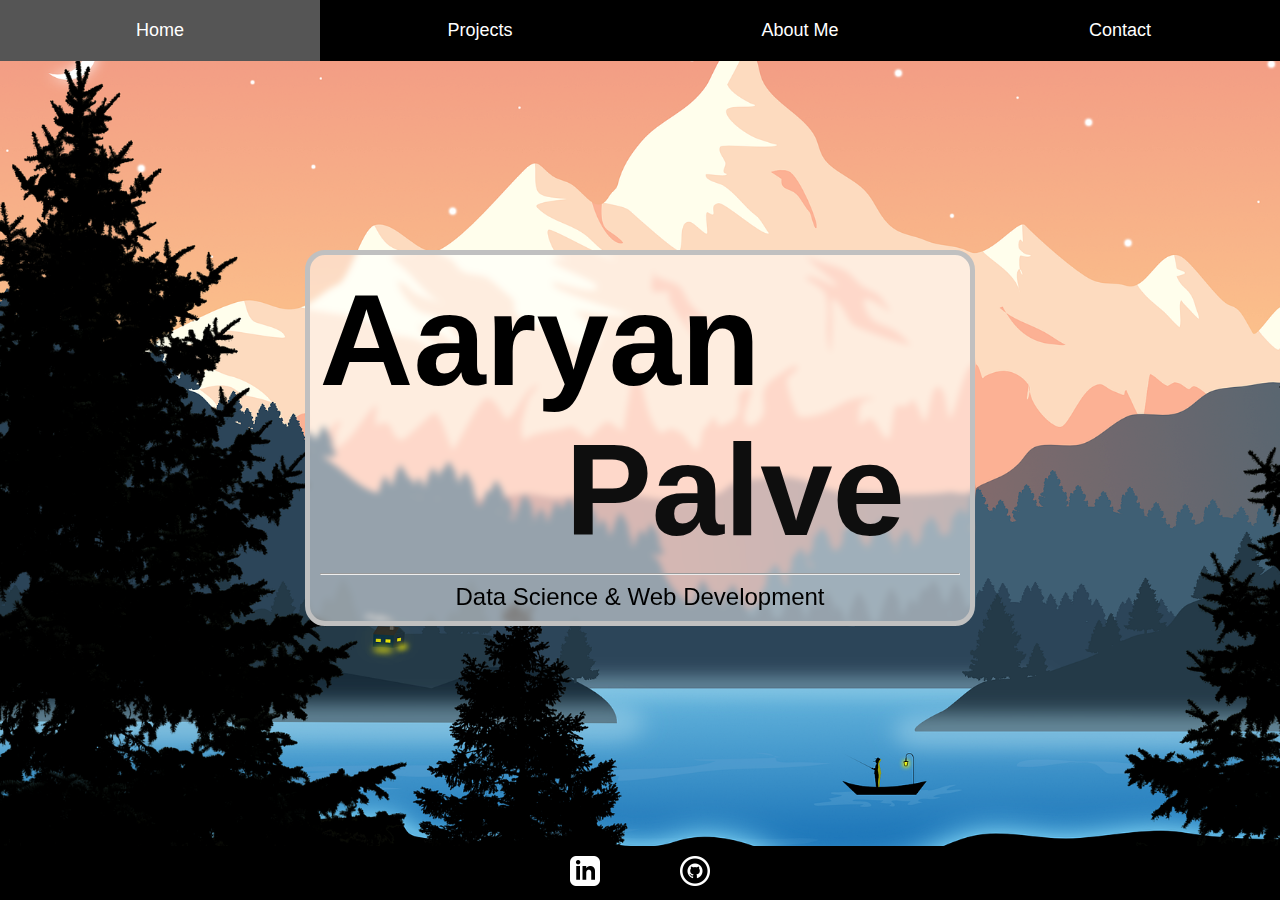
<file: index.html>
<!DOCTYPE html>
<html lang="en">

<head>
    <meta charset="UTF-8">
    <meta name="viewport" content="width=device-width, initial-scale=1.0">
    <link rel="stylesheet" type="text/css" href="style/styles.css">
    <link rel="icon" type="image/png" href="style/images/Dino_green.ico">
    <title>Aaryan Palve</title>
</head>

<body>
    <div class="navbar">
        <ul>
            <li><a href="index.html" class="active">Home</a></li>
            <li><a href="projects.html">Projects</a></li>
            <li><a href="about.html">About Me</a></li>
            <li><a href="contact.html">Contact</a></li>
        </ul>
    </div>

    <div class="name-container">
        <div class="name">
            <span class="first-name big-bold">Aaryan</span><br>
            <span class="last-name big-bold">Palve</span>
            <hr>
        </div>



        <a style="font-family: 'Arimo';  padding: 30px; font-weight:400;  font-size: 24px; font-style: bold;">Data Science & Web Development</a>
    </div>
 
    <div class="footer">
        <a href="https://www.linkedin.com/in/aaryan-palve-6124372b7/"><img src="style/images/linkedin_icon.png" alt="LinkedIn"></a>
        <a href="https://github.com/AaryanPalve5"><img src="style/images/github_icon.png" alt="GitHub"></a>
    </div> 
    <script src="script/navbar.js"></script>
</body>

</html>
</file>
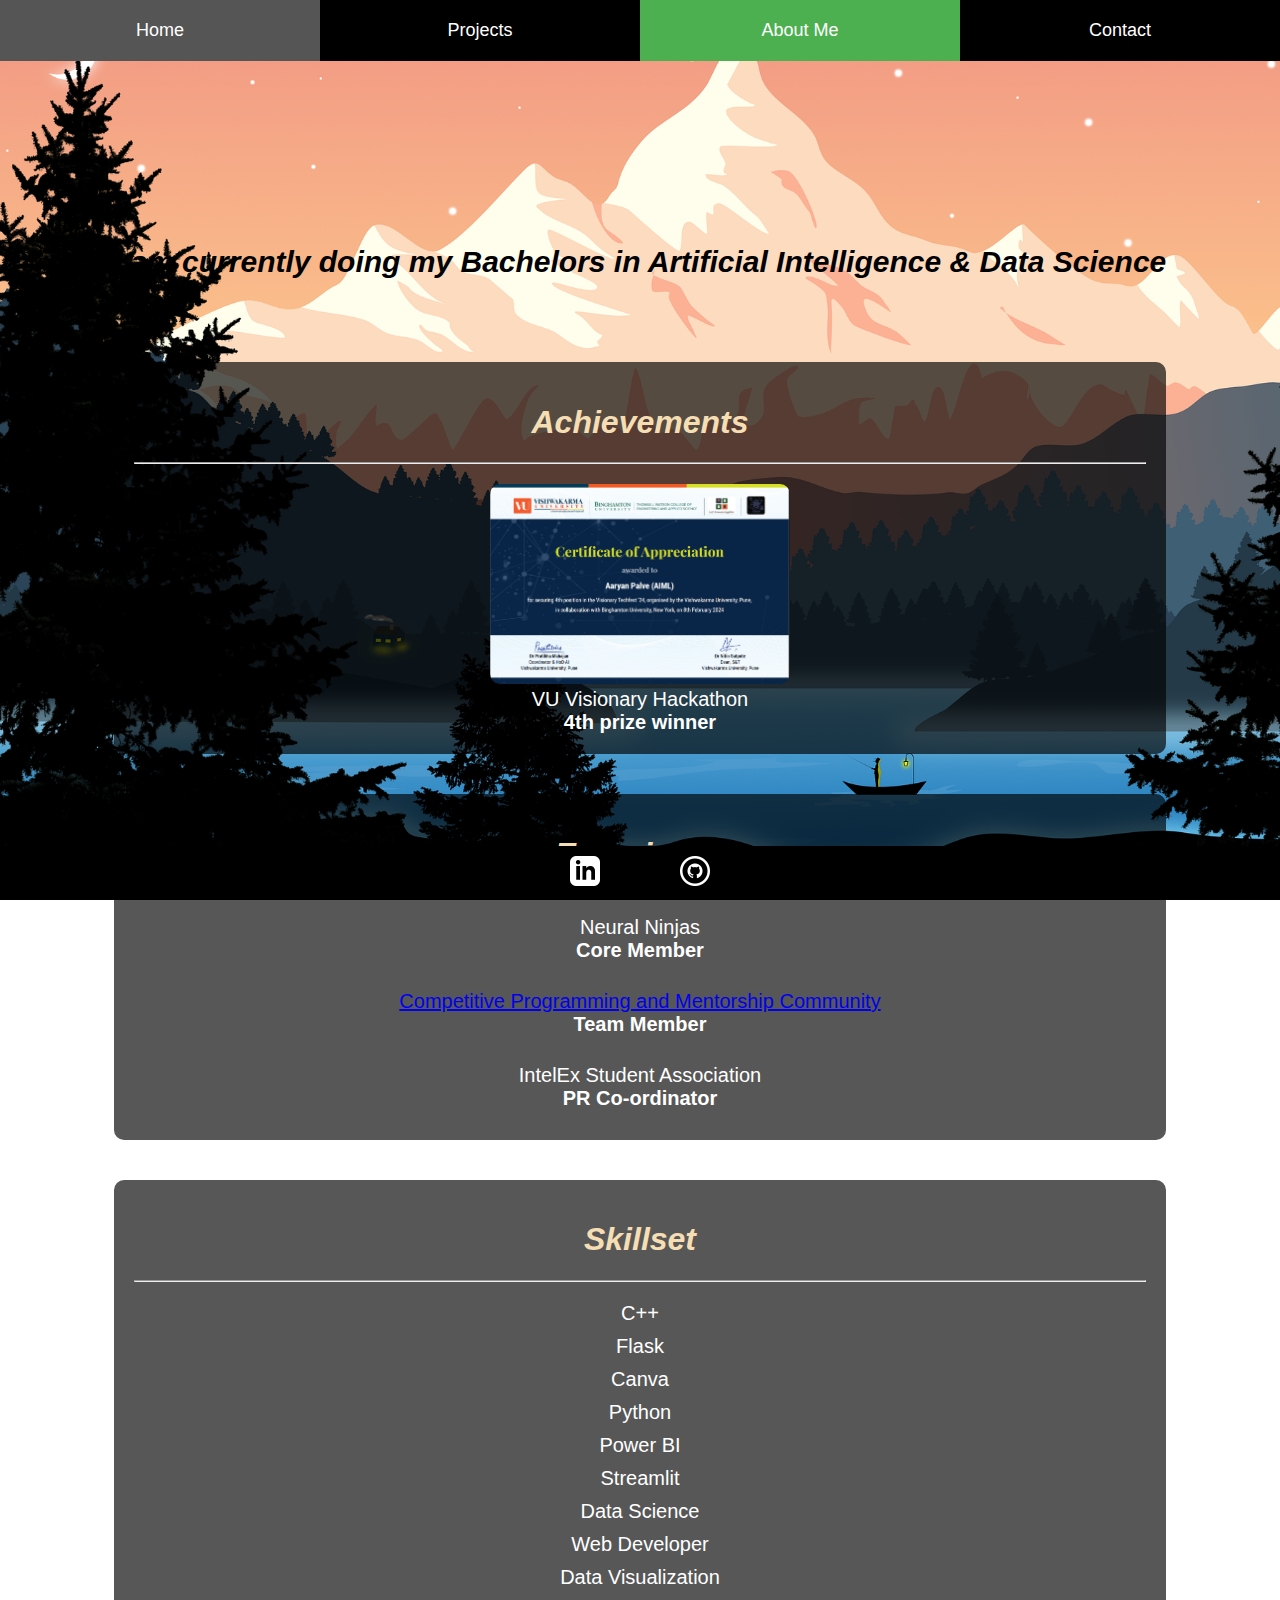
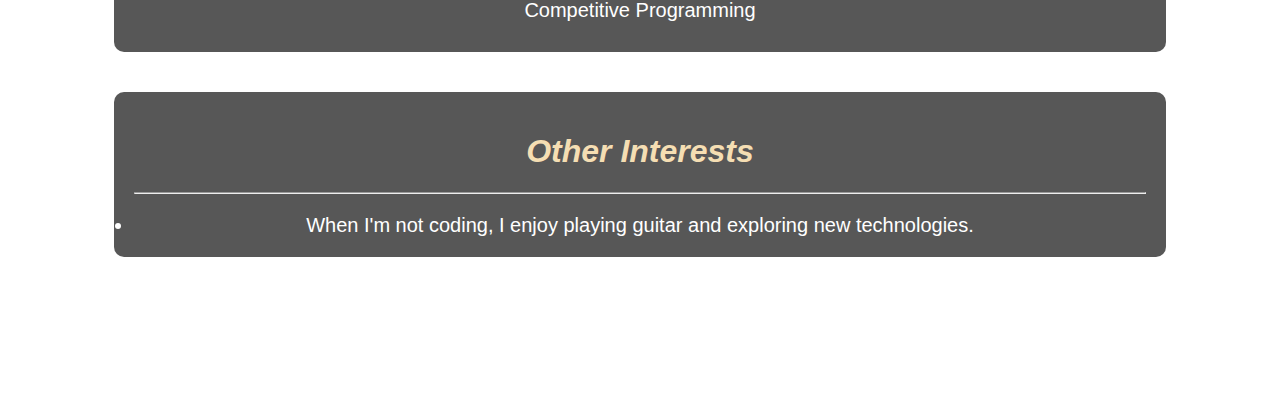
<file: about.html>
<!DOCTYPE html>
<html lang="en">
<head>
    <meta charset="UTF-8">
    <meta name="viewport" content="width=device-width, initial-scale=1.0">
    <link rel="stylesheet" type="text/css" href="style/aboutstyles.css">
    <link rel="icon" type="image/png" href="style\images\Dino_green.ico">
  
    <title>About Me</title>
</head>
<body>

    <div class="navbar" style="padding: 0px;">
        <ul>
            <li><a href="index.html">Home</a></li>
            <li><a href="projects.html">Projects</a></li>
            <li><a href="about.html" class="active">About Me</a></li>
            <li><a href="contact.html">Contact</a></li>
        </ul>
    </div>
    

    <div class="container" >
        
            <div class="header">
        
                <h2 style="font-style: italic; font-size: 30px; margin-top: 60px; "><br><br><br>I am currently doing my Bachelors in Artificial Intelligence & Data Science</h2>
            </div>
            
            
        <br>
        
        

        <div class="section achievements-section" style="background-color: rgba(0, 0, 0, 0.659); color: white;">
            <h1 style="color: wheat;">Achievements</h1>
            <hr>
            <div class="content"  >
                <div class="image-container">
                    <img src="style\images\certificate.png" alt="Certificate">
                </div>
                <ul>
                    <li style="text-align: center; "> VU Visionary Hackathon</li> <li style="text-align: center; font-weight: bold;">4th prize winner<br>
                   </li> 
                </ul>
            </div>
        </div>

        <div class="section experience-section" style="background-color: rgba(0, 0, 0, 0.659); color: white;">
            <h1 style="color: wheat;">Experience</h1>
            <hr>
            <ul>
                <li>Neural Ninjas  <br><a style="font-weight: bold;">Core Member</a> </li>
                <br>
                <li>  <a  href="https://www.cpmcdypcoe.club/" >Competitive Programming and Mentorship Community</a>
                    <br><a style="font-weight: bold;" >Team Member</a></li>
                <br>
                <li>IntelEx Student Association<br><a style="font-weight: bold;">PR Co-ordinator </a> </li>
            </ul>
        </div>

        <div class="section skillset-section" style="background-color: rgba(0, 0, 0, 0.659); color: white;">
            <h1 style="color: wheat;">Skillset</h1>
            <hr>
            <ul>
                <li>C++</li>
                <li>Flask</li>
                <li>Canva</li>
                <li>Python</li>
                <li>Power BI</li>
                <li>Streamlit</li>
                <li>Data Science</li>
                <li>Web Developer</li>
                <li>Data Visualization</li>
                <li>Competitive Programming</li>
            </ul>
        </div>

        <div class="section other-interests-section"  style="background-color: rgba(0, 0, 0, 0.659); color: white;">
            <h1 style="color: wheat;">Other Interests</h1>
            <hr>
            <li>When I'm not coding, I enjoy playing guitar and exploring new technologies.</li>
        </div>
    </div>

    <div class="footer" style="padding-top: 10px; margin-top: 100px;">
        <a href="https://www.linkedin.com/in/aaryan-palve-6124372b7/"><img src="style\images\linkedin_icon.png" alt="LinkedIn"></a>
        <a href="https://github.com/AaryanPalve5"><img src="style\images\github_icon.png" alt="GitHub"></a>
    </div>

    <script src="script/navbar.js"></script>
</body>
</html>
</file>
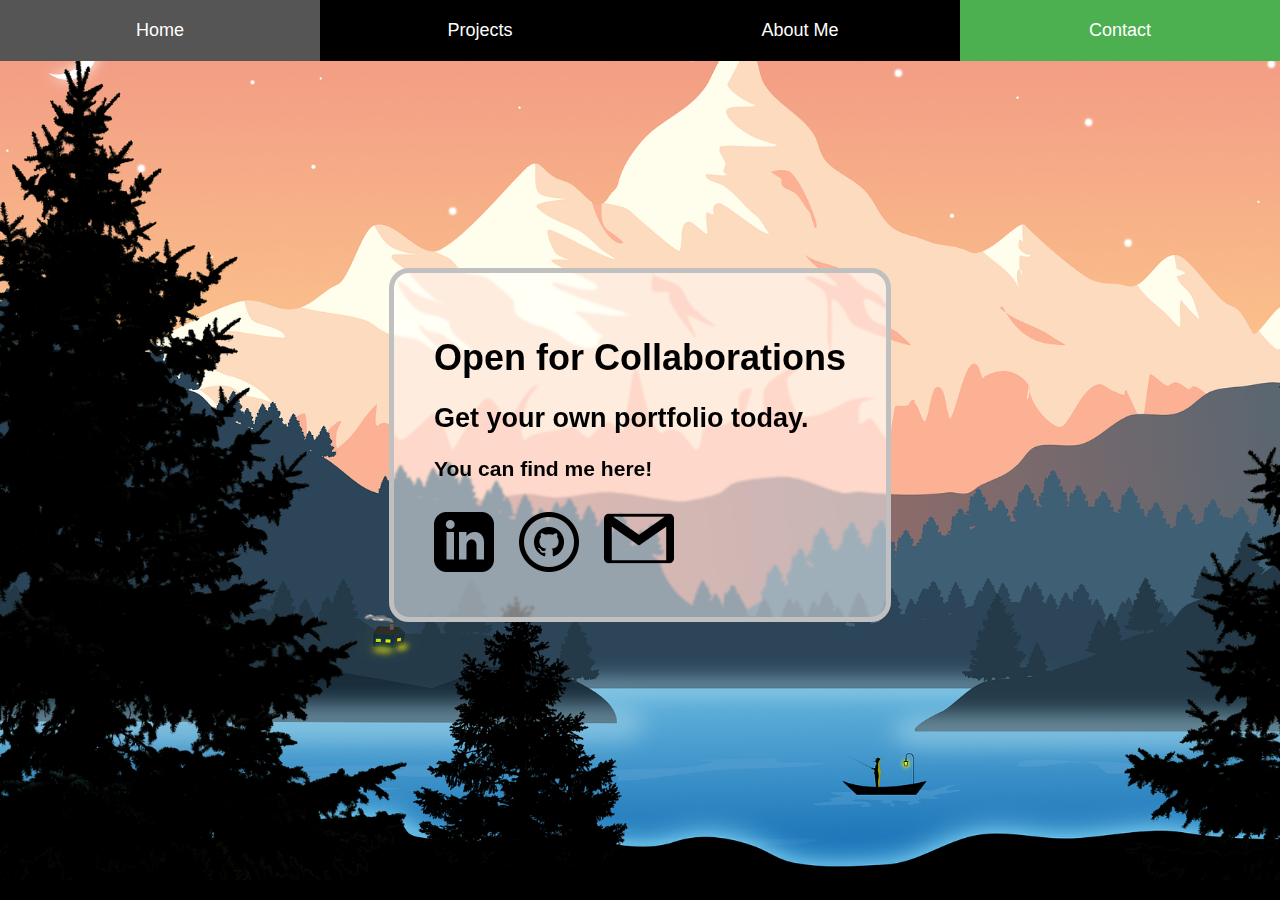
<file: contact.html>
<!DOCTYPE html>
<html lang="en">

<head>
    <meta charset="UTF-8">
    <meta name="viewport" content="width=device-width, initial-scale=1.0">
    <link rel="stylesheet" type="text/css" href="style/styles.css">
    <link rel="icon" type="image/png" href="style/images/Dino_green.ico">
    <title>Contact</title>
</head>

<body>
    <div class="navbar">
        <ul>
            <li><a href="index.html">Home</a></li>
            <li><a href="projects.html">Projects</a></li>
            <li><a href="about.html">About Me</a></li>
            <li><a href="contact.html" class="active">Contact</a></li>
        </ul>
    </div>

    <div class="contact_container">
        <div class="content">
            <h1 class="background-text typewriter">Open for Collaborations</h1>
            <h2 class="background-text">Get your own portfolio today.</h2>
            <h3 class="background-text">You can find me here!</h3>
            <div class="social-links">
                <a class="linkedin_img" href="https://www.linkedin.com/in/aaryan-palve-6124372b7/"><img src="style/images/iconmonstr-linkedin-3-240.png" alt="LinkedIn" width="60"></a>
                <a class="github_img" href="https://github.com/AaryanPalve5"><img src="style/images/iconmonstr-github-5-240.png" alt="GitHub" width="60"></a>
                <a class="gmail_icon" href="mailto:doesaspcode@gmail.com"><img src="style/images/gmail_icon.png" alt="Gmail" width="70"></a>
            </div>
        </div>
    </div>

    <div class="footer"></div>

    <script src="script/navbar.js"></script>
</body>

</html>
</file>
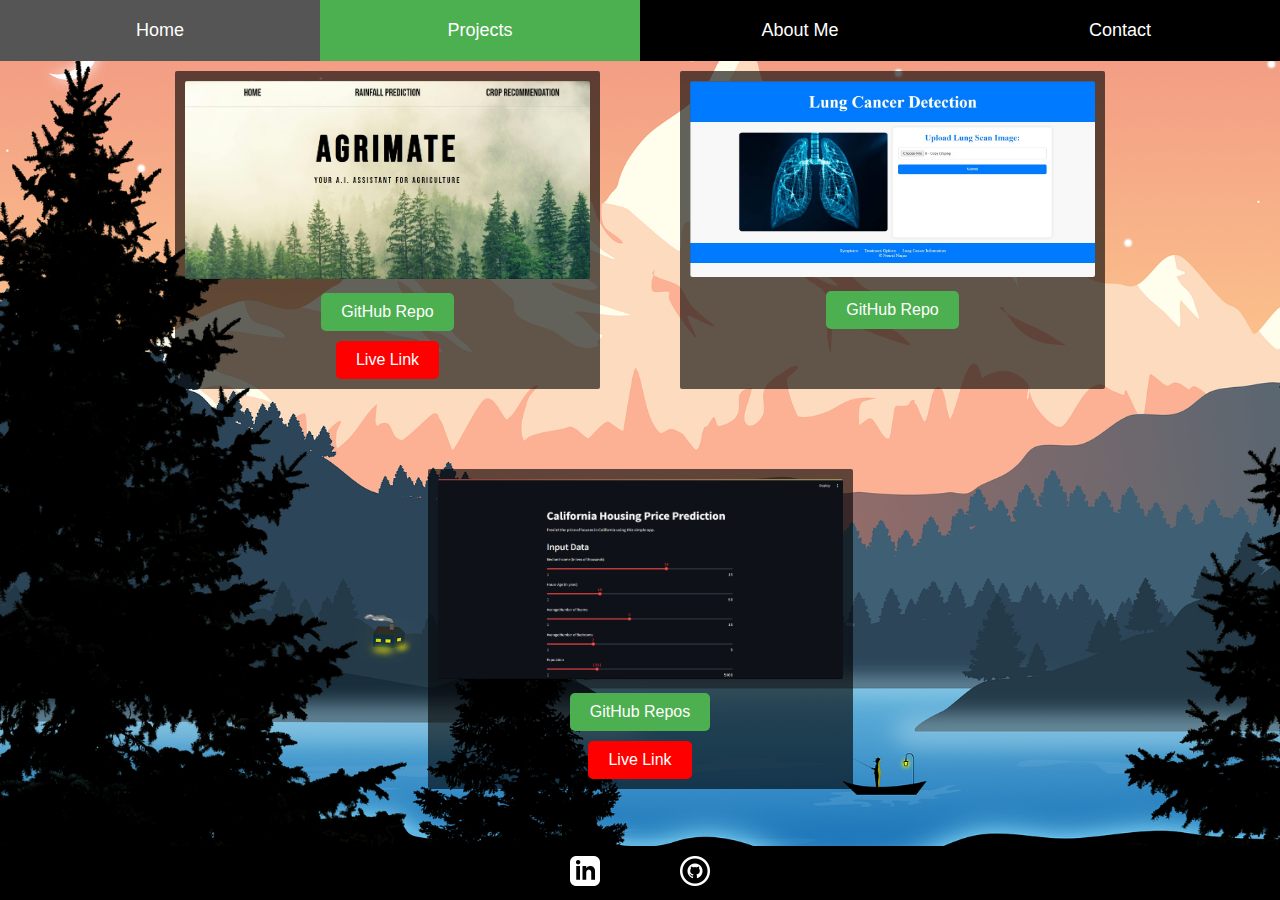
<file: projects.html>
<!DOCTYPE html>
<html lang="en">
<head>
    <meta charset="UTF-8">
    <meta name="viewport" content="width=device-width, initial-scale=1.0">
    <link rel="icon" type="image/png" href="style/images/Dino_green.ico">
    <title>Projects</title>
    <link rel="stylesheet" type="text/css" href="style/projectstyle.css">
</head>
<body>
    <div class="navbar">
        <ul>
            <li><a href="index.html">Home</a></li>
            <li><a href="projects.html" class="active">Projects</a></li>
            <li><a href="about.html">About Me</a></li>
            <li><a href="contact.html">Contact</a></li>
        </ul>
    </div>

    <div class="project-container">
        <div class="project">
            <div class="image-container">
                <img src="style/images/Agrimate.png" alt="AgriMate">
            </div>
            <a href="https://github.com/AaryanPalve5/Agri-mate.github.io" target="_blank">GitHub Repo</a>
            <a href="https://agrimate-github-io.onrender.com/" target="_blank" style="background-color: red;">Live Link</a>
        </div>

        <div class="project">
            <div class="image-container">
                <img src="style/images/LCG.jpg" alt="LCG">
            </div>
            <a href="https://github.com/AaryanPalve5/VIIT-Hackathon" target="_blank">GitHub Repo</a>
        </div>

        <div class="project">
            <div class="image-container">
                <img src="style/images/Project1_1.png" alt="Lung Cancer Detection">
            </div>
            <a href="https://github.com/capybara-brain346/VIIT-Hackathon" target="_blank">GitHub Repos</a>
            <a href="https://californiahousingprice.streamlit.app/" target="_blank" style="background-color: red;">Live Link</a>
        </div>
    </div>

    <div class="footer">
        <a href="https://www.linkedin.com/in/aaryan-palve-6124372b7/"><img src="style/images/linkedin_icon.png" alt="LinkedIn"></a>
        <a href="https://github.com/AaryanPalve5"><img src="style/images/github_icon.png" alt="GitHub"></a>
    </div>

    <script src="script/navbar.js"></script>
</body>
</html>
</file>
<file: style/styles.css>
/* styles.css */

body {
  font-family: 'Arimo';
  margin: 0;
  padding: 0;
  display: flex;
  justify-content: center;
  align-items: center;
    height: 70vh;
  background-image: url('images/BG1.png'); /* Set background image */
  background-size: cover; /* Ensure the background image covers the entire viewport */
  background-position: center; /* Center the background image */
  background-attachment: fixed; /* Ensure background image remains fixed */
  
  margin-top: 120px;

}

.name-container {    
  text-align: center;
  background-color: rgba(255, 255, 255, 0.5); /* Silverish color with opacity */
  border-radius: 20px; /* Rounded corners */
  padding: 10px; /* Add padding */
  backdrop-filter: blur(3px); /* Blurry background effect */
  border: 5px solid silver; 
  margin-top: 5px;
}


.name-container:hover{
  transform: scale(1); 
}


.first-name {
  margin-bottom: 0px; /* Adjust as needed */
  margin-right: 200px;
  font-weight: bold;
  color: black;
}

.last-name {
  font-weight: bold;
  margin-left: 190px;
  color: rgb(14, 14, 14);
}

.big-bold {
  font-size: 130px; /* Adjust font size as needed */
}

@media screen and (max-width: 1024px) {
  .first-name {
      margin-right: 120px;
  }

  .last-name {
      margin-left: 190px;
  }

  .big-bold {
      font-size: 65px; /* Adjust font size as needed */
  }

}

/* Navbar styles */
.navbar {
  position: fixed; /* Fixed positioning */
  top: 0; /* Position at the top of the viewport */
  left: 0; /* Align with the left edge */
  width: 100%; /* Full width */
  background-color: black; /* Black background color */
  z-index: 1000; /* Ensure the navbar appears above other content */
}

.navbar ul {
  list-style-type: none; /* Remove bullet points */
  margin: 0;
  padding: 0;
  display: flex;
}

.navbar li {
  flex: 1; /* Each navbar item takes equal space */
}

.navbar a {
  display: block;
  color: white; /* White text color */
  text-align: center;
  padding: 20px 30px; /* Increased vertical and horizontal padding */
  text-decoration: none;
  font-size: 18px; /* Increased font size */
  transition: background-color 0.3s; /* Smooth transition */
}

/* Change color on hover */
.navbar a:hover {
  background-color: #555; /* Darker background color on hover */
}

/* Active/current link */
.navbar .active {
  background-color: #4CAF50; /* Green */
}

/* Responsive navigation */
@media screen and (max-width: 768px) {
  .navbar a{
      
    font-size: 19px; 

    }
  .navbar ul {
    flex-direction: row; /* Stack items vertically on smaller screens */
  }
  .navbar li {
    text-align: center; /* Center align items */
    border-bottom: 1px solid #666; /* Add a border between items */
  }
  
}




/* styles.css */

/* Other styles remain the same */

.project-container {
  margin-top: 90px;
  display: flex;
  flex-direction: column; /* Display projects in a column */
  align-items: center;
}
 
.project-container {
  margin-top: 20px; /* Adjust margin-top to create space below navbar */
  display: flex;
  flex-direction: column; /* Display projects in a column */
  align-items: center;
}
 
.project {
  width: 100%;
  max-width: 700px; /* Increase max-width for wider boxes */
  display: flex;
  background-color: rgba(255, 255, 255, 0.5);
  border-radius: 20px;
  padding: 10px; /* Increase padding for longer project cards */
  margin: 20px;
}

.project:hover {
  transform: scale(1.15); 
}

@media screen and (max-width: 768px) {
  .project {
    margin-left: 80px; 
    margin-right: 40px; /* Add space from left on smaller screens */
  }

  .project:hover {
    transform: scale(1.05); /* No scaling on smaller screens */
  }
}

.image-container {
  width: 40%; /* Adjust image container width */
}

.image-container img {
  width: 100%;
  border-radius: 10px;
}

.project-info {
  flex: 1;
  margin-left: 20px; /* Add space between image and text */
}

.project-info h2 {
  font-size: 24px; /* Increase font size for heading */
  margin-bottom: 10px; /* Add margin below heading */
}

.project-info p {
  font-size: 18px; /* Increase font size for paragraph */
  margin-bottom: 15px; /* Add margin below paragraph */
  white-space: nowrap; /* Prevent text from wrapping */
  overflow: hidden; /* Hide overflowing text */
  text-overflow: ellipsis; /* Display ellipsis (...) for overflow */
}

.project-info a {
  display: inline-block;
  background-color: #4CAF50; /* Green background color for link */
  color: white;
  padding: 10px 20px;
  text-decoration: none;
  border-radius: 5px;
  transition: background-color 0.3s;
  margin-top: 10px; /* Add margin to separate GitHub link from other text */
}

.project-info a:hover {
  background-color: #45a049; /* Darker green color on hover */
}

.footer {
  position: fixed; /* Fixed positioning */
  bottom: 0; /* Position at the bottom of the viewport */
  left: 0; /* Align with the left edge */
  width: 100%; /* Full width */
  padding: 10px 0; /* Add padding */
  display: flex; /* Use flexbox for layout */
  justify-content: center; /* Center align items horizontally */
  background-color: black; /* Remove background color */
  
}

.footer a {
  margin: 0 40px; /* Add space between links */
  transition: color 0.3s;
}

.footer img {
  width: 30px; /* Set width of images */
  height: 30px; /* Set height of images */
}

.footer img:hover {
  opacity: 0.7;
  
}
.social-links {
  margin-top: 20px;
}

.social-links a {
  margin-right: 20px; /* Add margin between each image */
}


.contact_container
  {    
    font-size: large;
    background-color: rgba(255, 255, 255, 0.5); /* Silverish color with opacity */
    border-radius: 20px; /* Rounded corners */
    padding: 40px; /* Add padding */
    backdrop-filter: blur(1px); /* Blurry background effect */
    border: 5px solid silver; 
    margin-top: 20px;
    
  }


  
.contact_container:hover{
  
  backdrop-filter: blur(8px);
}
</file>
<file: style/aboutstyles.css>
body {
    font-family: 'Arimo';
    margin: 0;
    padding: 10;
    display: flex;
    justify-content: center;
    align-items:center;
    height: 70vh;
    background-image: url('images/BG1.png'); /* Set background image */
    background-size: cover; /* Ensure the background image covers the entire viewport */
    background-position: center; /* Center the background image */
    background-attachment: fixed; /* Ensure background image remains fixed */
    text-align: center;
    margin-top: 640px;
}

  


.container { 
    padding: 90px;
    margin-top: 100px; /* Add padding to create space around the content */
    border-radius: 20px; /* Add border radius for rounded corners */
}

.navbar {
    position: fixed; /* Fixed positioning */
    top: 0; /* Position at the top of the viewport */
    left: 0; /* Align with the left edge */
    width: 100%; /* Full width */
    background-color: black; /* Black background color */
    z-index: 1000; /* Ensure the navbar appears above other content */
}

.navbar ul {
    list-style-type: none; /* Remove bullet points */
    margin: 0;
    padding: 0;
    display: flex;
}

.navbar li {
    flex: 1; /* Each navbar item takes equal space */
}

.navbar a {
    display: block;
    color: white; /* White text color */
    text-align: center;
    padding: 20px 30px; /* Increased vertical and horizontal padding */
    text-decoration: none;
    font-size: 18px; /* Increased font size */
    transition: background-color 0.3s; /* Smooth transition */
}

/* Change color on hover */
.navbar a:hover {
    background-color: #555; /* Darker background color on hover */
}

/* Active/current link */
.navbar .active {
    background-color: #4CAF50; /* Green */
}

/* Responsive navigation */
@media screen and (max-width: 768px) {
    .navbar a{
      
    font-size: 15px; 

    }

    
    .navbar ul {
        
        flex-direction: row; /* Stack items vertically on smaller screens */
    }
    .navbar li {
        text-align: center; /* Center align items */
        border-bottom: 1px solid #666; /* Add a border between items */
    }
    

}

.footer {
    position: fixed; /* Fixed positioning */
    bottom: 0; /* Position at the bottom of the viewport */
    left: 0; /* Align with the left edge */
    width: 100%; /* Full width */
    padding: 10px 0; /* Add padding */
    display: flex; /* Use flexbox for layout */
    justify-content: center; /* Center align items horizontally */
    background-color: black; /* Remove background color */

}

.footer a {
    margin: 0 40px; /* Add space between links */
    transition: color 0.3s;
}

.footer img {
    width: 30px; /* Set width of images */
    height: 30px; /* Set height of images */
}

.footer img:hover {
    opacity: 0.7;
}

.social-links {
    margin-top: 20px;
}

.social-links a {
    margin-right: 20px; /* Add margin between each image */
}

/* Rest of your CSS styles */

.other-interests-section,
.guitar-section {
    margin-top: 40px;
    padding: 20px;
    background-color: rgba(5, 5, 5, 0.207); /* Adjust opacity */
    border-radius: 10px;
    margin-bottom: 70px;
}

/* Other Interests title */
.other-interests-title,
.guitar-title {
    color: #333;
    font-style: italic;
    text-align: center;
}

/* Responsive styles */
@media screen and (max-width: 768px) {

    
    .other-interests-section,
    .guitar-section {
        padding: 10px;
    }

    .other-interests-title,
    .guitar-title {
        font-size: 18px;
    }
}

/* Rest of your CSS styles */

/* Box for Achievements section */
.achievements-section {
    margin-top: 40px;
    padding: 20px;
    background-color:rgba(0, 0, 0, 0.16);/* Adjust opacity */
    border-radius: 10px;
}

/* Achievements title */
.achievements-title {
    color: #333;
    font-style: italic;
    text-align: center;
}

/* Certificate image style */
.certificate-image {
    display: block;
    margin: auto;
    width: 300px; /* Adjust width as needed */
    height: auto; /* Maintain aspect ratio */
}

/* Skills and Experience sections */
.experience-section,
.skillset-section {
    margin-top: 40px;
    padding: 20px;
    background-color: black; /* Adjust opacity */
    border-radius: 10px;
}

.experience-section h1,
.skillset-section h1 {
    color: #333;
    text-align: center;
}

.experience-section h3,
.skillset-section h3 {
    text-align: center;
    margin: 20px 0;
    font-size: 18px;
}

.experience-section ul,
.skillset-section ul {
    list-style-type: none;
    padding: 0;
    margin: 0;
}

.experience-section li,
.skillset-section li {
    text-align: center;
    margin-bottom: 10px;
}

/* Responsive styles */
@media screen and (max-width: 768px) {
    .experience-section,
    .skillset-section,
    .achievements-section {
        padding: 10px;
    }

    .experience-section h3,
    .skillset-section h3 {
        font-size: 16px;
    }

    .achievements-title {
        font-size: 18px;
    }
}

li {
    font-size: 20px; /* Adjust the font size as needed */
   
}


.image-container img {
    width: 100%;
    max-height: 200px; /* Set max height of images */
    border-radius: 10px;
}

/* Box for Achievements section */
.achievements-section {
    margin-top: 40px;
    padding: 20px;
    background-color: rgba(255, 255, 255, 0.1); /* Adjust opacity */
    border-radius: 10px;
    text-align: center; /* Center align content */
}

/* Achievements title */
.achievements-title {
    color: #333;
    font-style: italic;
    text-align: center;
    margin-bottom: 20px; /* Add space below the title */
}

/* Certificate image style */
.certificate-image {
    display: block;
    margin: auto;
    max-width: 100%; /* Adjust width to fit container */
    height: auto; /* Maintain aspect ratio */
    border-radius: 10px; /* Apply border radius */
}


/* Rest of your CSS styles */

.section {
    margin-top: 40px;
    padding: 20px;
    background-color: rgba(255, 255, 255, 0.282);
    border-radius: 10px;
}

.section h1 {
    color: #333;
    font-style: italic;
    text-align: center;
}

.section hr {
    margin-top: 10px;
    margin-bottom: 20px;
}

.section ul {
    list-style-type: none;
    padding: 0;
    margin: 0;
    text-align: left;
}

.image-container {
    margin: 0 auto;
    max-width: 300px;
}

.image-container img {
    max-width: 100%;
    height: auto;
    border-radius: 10px;
}
</file>
<file: style/projectstyle.css>
/* projectstyle.css */

body {
  font-family: 'Arimo';
  margin: 0;
  padding: 0;
  display: flex;
  justify-content: center;
  align-items: center;
  height: 70vh;
    background-image: url('images/BG1.png'); /* Set background image */
    background-size: cover; /* Ensure the background image covers the entire viewport */
    background-position: center; /* Center the background image */
    background-attachment: fixed; /* Ensure background image remains fixed */
    margin-top: 120px;
}

.project-container {
    margin-top: 90px;
    
    margin-bottom: 100px;
    display: flex;
    flex-wrap: wrap; /* Allow projects to wrap to the next line */
    justify-content: center; /* Center projects horizontally */
}

.project {
    width: 405px; /* Set width of each project */
     
    margin: 40px; /* Add margin around each project */
    background-color:rgba(0, 0, 0, 0.616);
    border-radius: 2px;
    padding: 10px; /* Increase padding for longer project cards */
    display: flex;
    flex-direction: column; /* Display project details in a column */
    align-items: center;
}

 

.image-container {
    width: 100%; /* Set image container width to full */
}

.image-container img {
    width: 100%;
    max-height: 200px; /* Set max height of images */
    border-radius: 2px;
}

.project a {
    background-color: #4CAF50; /* Green background color for link */
    color: white;
    padding: 10px 20px;
    text-decoration: none;
    border-radius: 5px;
    transition: background-color 0.3s;
    margin-top: 10px; /* Add margin to separate GitHub link from other text */
}

.project a:hover {
    background-color: #45a049; /* Darker green color on hover */
}


/* projectstyle.css */


  


.footer {
    position: fixed; /* Fixed positioning */
    bottom: 0; /* Position at the bottom of the viewport */
    left: 0; /* Align with the left edge */
    width: 100%; /* Full width */
    padding: 10px 0; /* Add padding */
    display: flex; /* Use flexbox for layout */
    justify-content: center; /* Center align items horizontally */
    background-color: black; /* Remove background color */
}

.footer a {
    margin: 0 40px; /* Add space between links */
    transition: color 0.3s;
}

.footer img {
    width: 30px; /* Set width of images */
    height: 30px; /* Set height of images */
}

.footer img:hover {
    opacity: 0.7;
}

.social-links {
    margin-top: 20px;
}

.social-links a {
    margin-right: 20px; /* Add margin between each image */
}




/* Navbar styles */
.navbar {
  position: fixed; /* Fixed positioning */
  top: 0; /* Position at the top of the viewport */
  left: 0; /* Align with the left edge */
  width: 100%; /* Full width */
  background-color: black; /* Black background color */
  z-index: 1000; /* Ensure the navbar appears above other content */
}

.navbar ul {
  list-style-type: none; /* Remove bullet points */
  margin: 0;
  padding: 0;
  display: flex;
}

.navbar li {
  flex: 1; /* Each navbar item takes equal space */
}

.navbar a {
  display: block;
  color: white; /* White text color */
  text-align: center;
  padding: 20px 30px; /* Increased vertical and horizontal padding */
  text-decoration: none;
  font-size: 18px; /* Increased font size */
  transition: background-color 0.3s; /* Smooth transition */
}

/* Change color on hover */
.navbar a:hover {
  background-color: #555; /* Darker background color on hover */
}

/* Active/current link */
.navbar .active {
  background-color: #4CAF50; /* Green */
}

  /* Change color on hover */
  .navbar a:hover {
    background-color: #555; /* Darker background color on hover */
  }
  
  /* Active/current link */
  .navbar .active {
    background-color: #4CAF50; /* Green */
  }
  

  
/* Responsive navigation */
@media screen and (max-width: 768px) {

    
    .project-container {
        margin-top: 770px; /* Adjust margin-top for smaller screens */
        
        padding-bottom: 90px;
      }.navbar a{
      
        font-size: 15px; 
    
        }

    .navbar ul {
      flex-direction: row; /* Stack items vertically on smaller screens */
    }
    .navbar li {
      
      text-align: center; /* Center align items */
      border-bottom: 1px solid #666; /* Add a border between items */
    }  
    
    

  }
</file>
